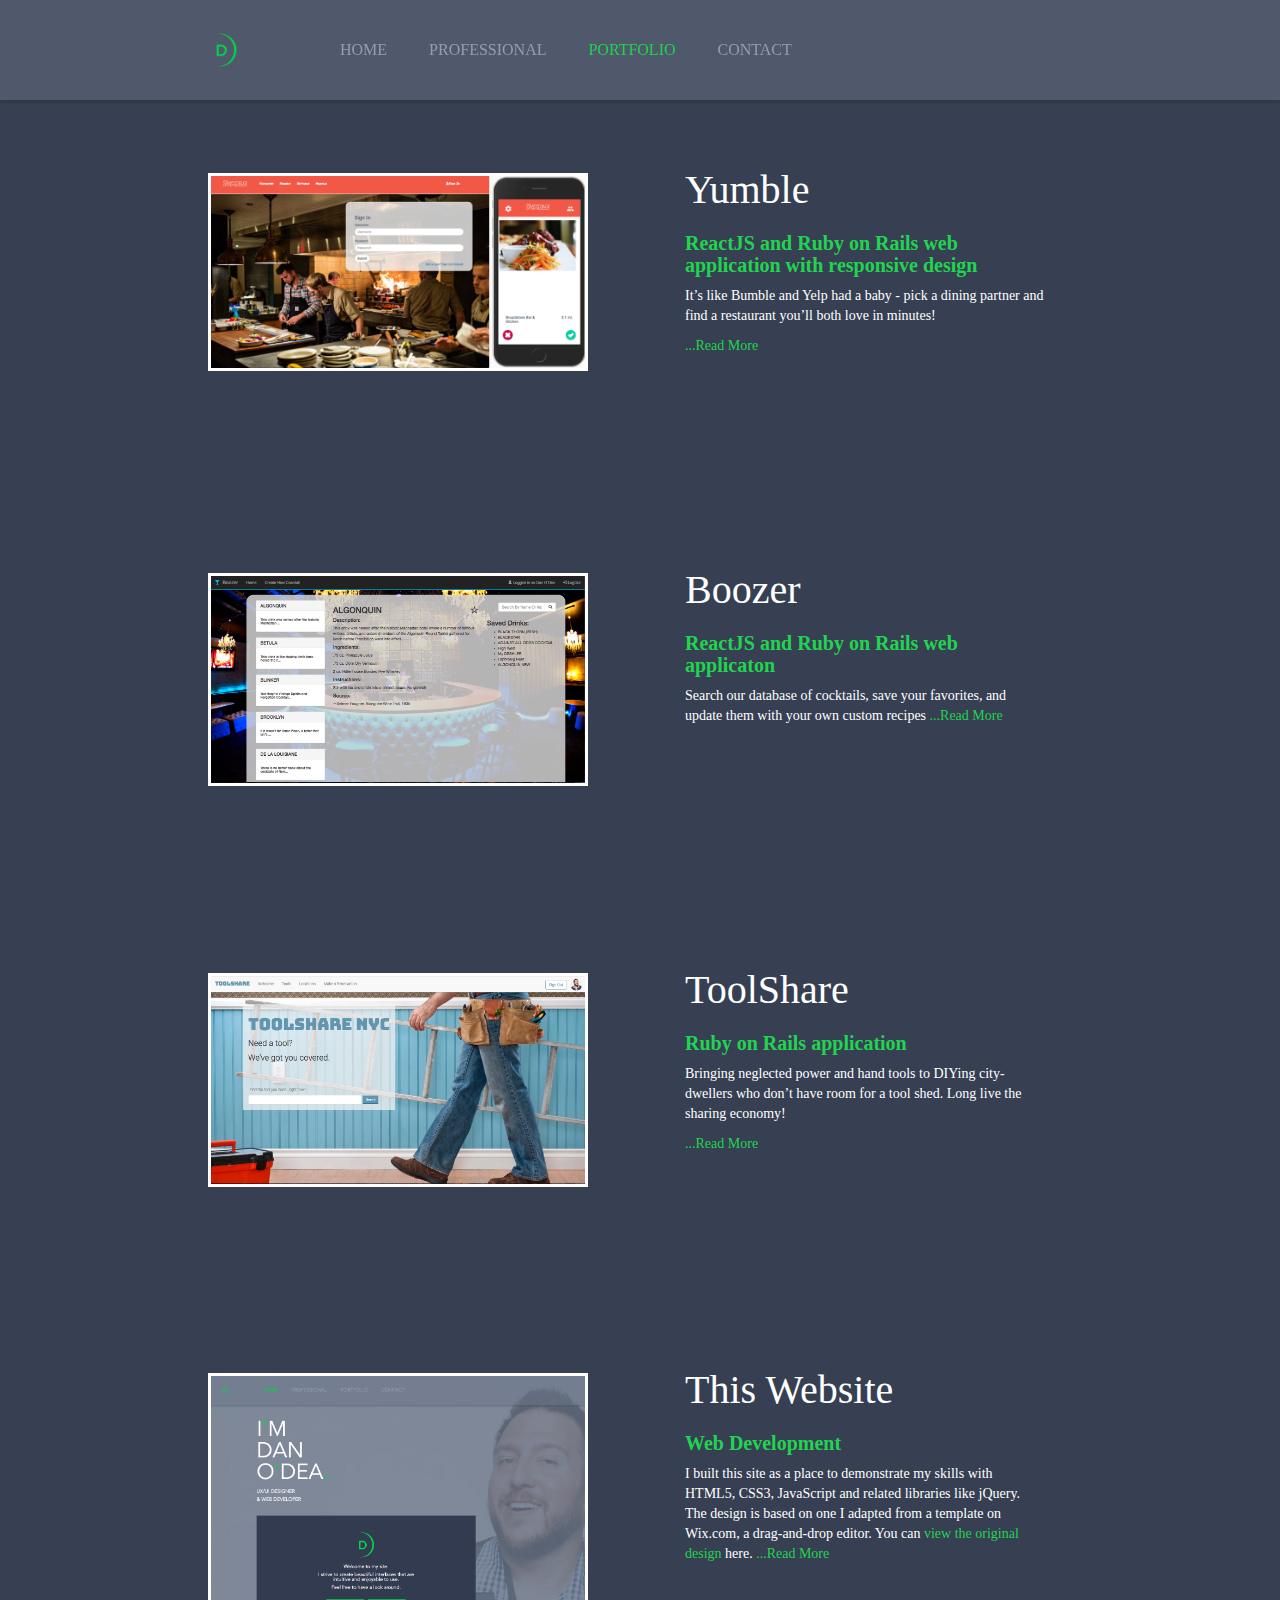
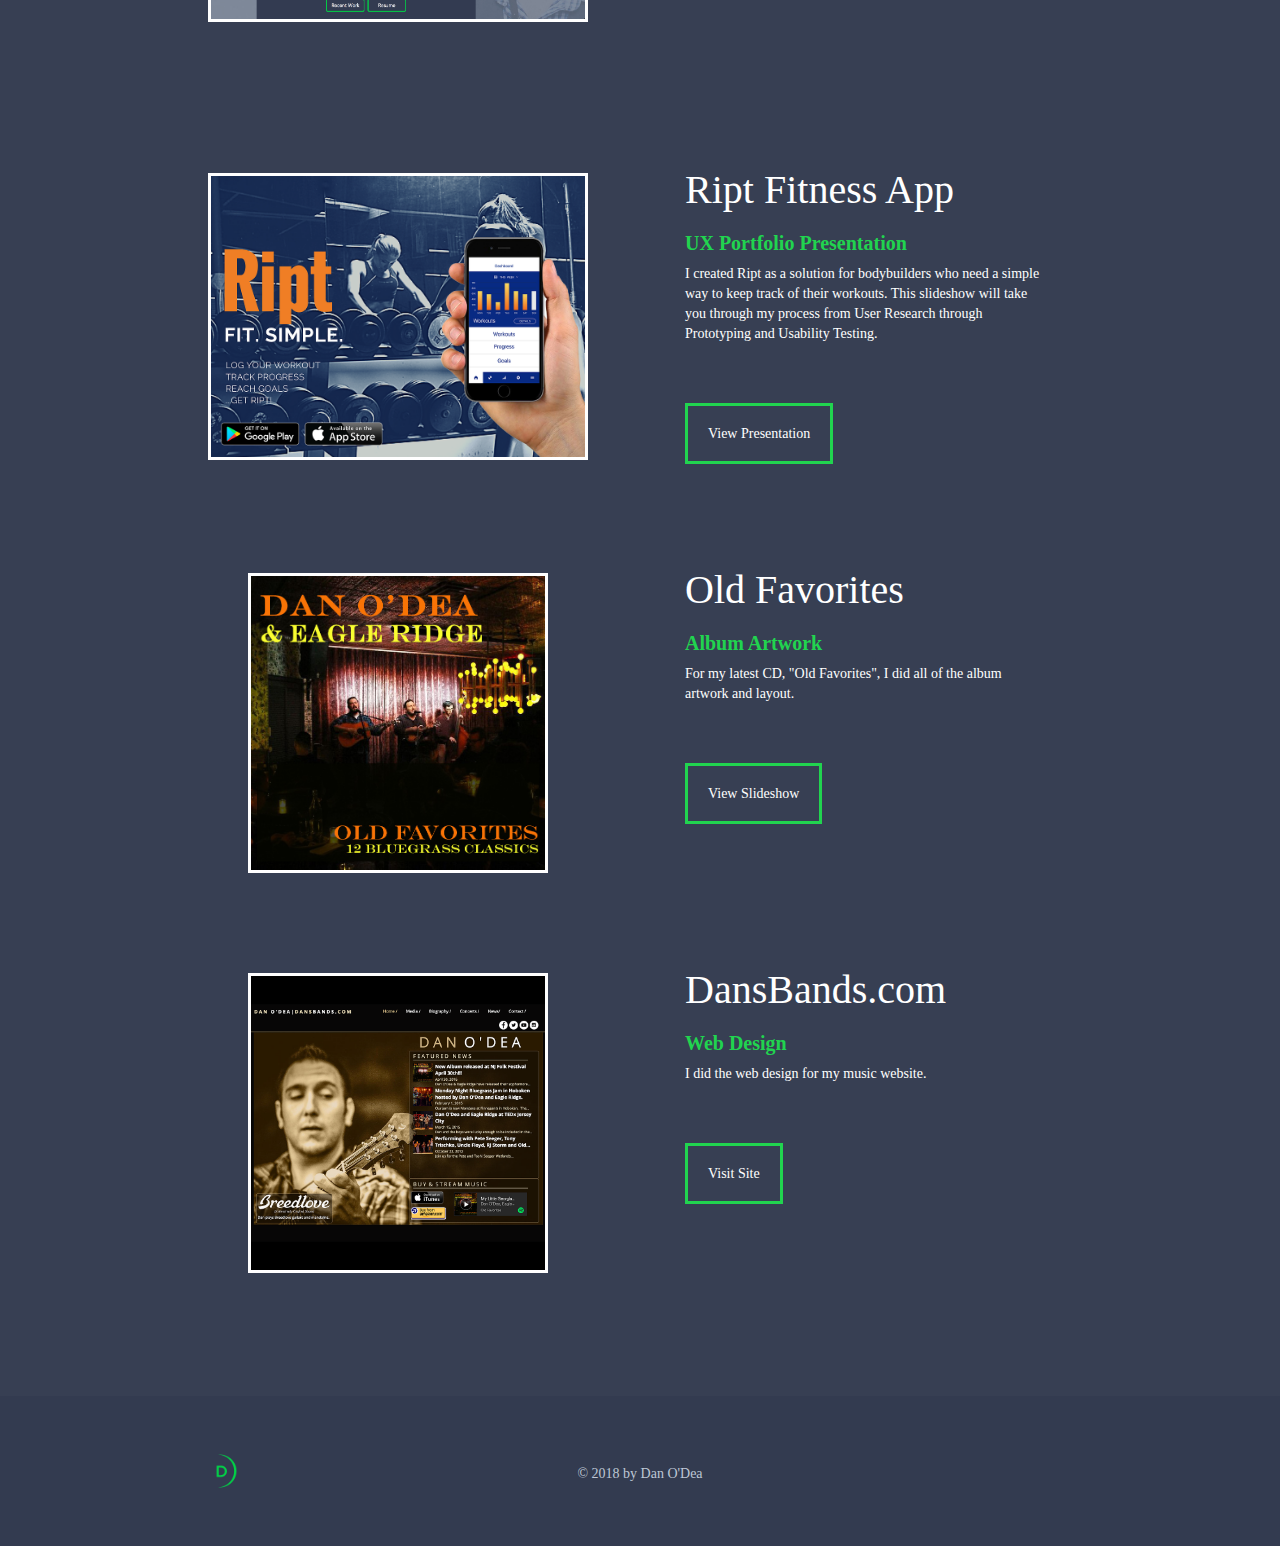
<file: portfolio.html>
<!DOCTYPE html>
<html lang="en">
<head>
    <meta name="viewport" content="width=device-width, initial-scale=1, maximum-scale=1, user-scalable=no">
    <meta charset="UTF-8">
    <title>Dan O'Dea Media</title>
    <link rel="icon" type="image/png" href="Media/Favicon3.png"/>
    <link rel='stylesheet' href='CSS/style.css'/>
    <link rel="stylesheet" href="https://maxcdn.bootstrapcdn.com/bootstrap/3.3.7/css/bootstrap.min.css">
    <script src="https://ajax.googleapis.com/ajax/libs/jquery/3.2.1/jquery.min.js"></script>
    <script src="https://maxcdn.bootstrapcdn.com/bootstrap/3.3.7/js/bootstrap.min.js"></script>
</head>


<body data-spy="scroll" data-target="#navbar-example">

<div class="wrapper">

    <div class="smooth" id="home">
        <div class="footer2">
            <div class="footer2-left">
                <img class="icon" src="Media/Favicon2.png" height="40px" width="40px"/>
            </div>
            <div class="footer2-center" id="navbar-example">
                <ul class="nav nav-pills green" role="tablist">
                    <li><a href="index.html">HOME</a></li>
                    <li><a href="index.html#professional">PROFESSIONAL</a></li>
                    <li><a href="#portfolio">PORTFOLIO</a></li>
                    <li><a href="index.html">CONTACT</a></li>
                </ul>
            </div>
        </div>
    </div>



    <div class="jumbotron" id="portfolio">
        <div class="main2">
            <div class="container">
                <div class="row">
                    <div class="col-md-6">
                        <img src="Media/Photos/yumble.png" width="380px"/>
                    </div>
                    <div class="col-md-4" id="yumble">
                        <h2>Yumble</h2>
                        <h3>ReactJS and Ruby on Rails web application with responsive design</h3>
                        <p class="p1">It’s like Bumble and Yelp had a baby - pick a dining partner and find a restaurant you’ll both love in minutes!</p>
                        <span class="more-1" id="view" href="#"/>...Read More</span>
                        <div class="p2-1">
                          <ul>
                            <li>+ Technologies: ReactJS, Ruby on Rails, AJAX, CSS</li>
                            <li>+ Employed Responsive Design Principles to build a Mobile-First application that expands into an immersive Desktop Experience</li>
                            <li>+ Integrated the Yelp Business Search API to bring a wide array of restaurant data to users</li>
                            <li>+ Made use of Location Services to expedite the user’s onboarding process</li>
                            <li>+ Incorporated the swiping interactions and the “It’s a Match” modal to provide an authentic user experience.</li>
                          </ul>
                          <p>
                            <a href="https://dansbands.github.io/yumble/" target="_blank" id="view">Try it Live</a> |
                            <a href="https://youtu.be/10hwYAqOaKw" target="_blank" id="view">Demo Video</a> |
                            <a href="https://github.com/dansbands/yumble" target="_blank" id="view">Front End Repo</a> |
                            <a href="https://github.com/dansbands/yumble-backend" target="_blank" id="view">Back End Repo</a>
                            <br> - Username: stormy
                            <br>- Password: 123
                            <br><span class="less-1" id="view" href="#">Show less</span>
                          </p>
                        </div>
                    </div>
                </div>
                <div class="row">
                    <div class="col-md-6">
                        <img src="Media/Photos/boozer.png" width="380px"/>
                    </div>
                    <div class="col-md-4" id="boozer">
                        <h2>Boozer</h2>
                        <h3>ReactJS and Ruby on Rails web applicaton</h3>
                        <p class="p1">Search our database of cocktails, save your favorites, and update them with your own custom recipes
                        <span class="more-2" id="view" href="#">...Read More</span></p>
                        <div class="p2-2">
                          <ul>
                            <li>+ Technologies: ReactJS, Ruby on Rails, AJAX, CSS</li>
                            <li>+ Extended Bootstrap with custom styles to build an elegant, intuitive interface</li>
                            <li>+ Enabled a shared library of cocktails while also allowing unique customizations per user through data modeling</li>
                            <li>+ Used authorization and React Router to limit access to authorized users</li>
                          </ul>
                          <p>
                            <a href="#" target="_blank" id="view">Try it Live</a> |
                            <a href="#" target="_blank" id="view">Demo Video</a> |
                            <a href="#" target="_blank" id="view">Front End Repo</a> |
                            <a href="#" target="_blank" id="view">Back End Repo</a>
                            <br> - Username: dansbands
                            <br>- Password: expertleveldrinker
                            <br><span class="less-2" id="view" href="#">Show less</span>
                          </p>
                        </div>
                    </div>
                </div>
                <div class="row">
                    <div class="col-md-6">
                        <img src="Media/Photos/toolshare.png" width="380px"/>
                    </div>
                    <div class="col-md-4" id="toolshare">
                        <h2>ToolShare</h2>
                        <h3>Ruby on Rails application</h3>
                        <p class="p1">Bringing neglected power and hand tools to DIYing city-dwellers who don’t have room for a tool shed. Long live the sharing economy!</p>
                        <span class="more-3" id="view" href="#">...Read More</span>
                        <div class="p2-3">
                          <ul>
                            <li>+ Technologies: Ruby on Rails, CSS</li>
                            <li>+ Incorporated Bootstrap to give the application a professionally-styled initial layout</li>
                            <li>+ Employed Google Fonts to add font styling with a unique feel</li>
                            <li>+ Added custom CSS to give the application a uniquely styled presentation</li>
                          </ul>
                          <p>
                            <a href="#" target="_blank" id="view">Try it Live</a> |
                            <a href="#" target="_blank" id="view">Demo Video</a> |
                            <a href="#" target="_blank" id="view">Github Repo</a>
                            <br> - Username: dan@dan.com
                            <br>- Password: dandan
                            <br><span class="less-3" id="view" href="#">Show less</span>
                          </p>
                        </div>
                    </div>
                </div>
                <div class="row">
                    <div class="col-md-6">
                        <img src="Media/Photos/danodeamedia.png" width="380px"/>
                    </div>
                    <div class="col-md-4" id="site">
                        <h2>This Website</h2>
                        <h3>Web Development</h3>
                        <p class="p1">I built this site as a place to demonstrate my skills with HTML5, CSS3, JavaScript and related libraries like jQuery.  The design is based on one I adapted from a template on Wix.com, a drag-and-drop editor.  You can <a id="view" href="https://www.danodeamedia.com" target="_blank">view the original design</a> here. <span class="more-4" id="view" href="#">...Read More</span></p>
                        <p class="p2-4">My initial goal was to rebuild my Wix site using purely the development skills I had at the time.  As it has progressed, I have improved the experience by adding a fixed global navigation element, and by repositioning content to prioritize the needs of my users. I hope to continue to demonstrate good User Experience principles through my design as I learn new skills and attempt to incorporate them.  Keep in mind, it is a work in progress.  Enjoy!  <span class="less-4" id="view" href="#"a>Less</span></p>
                    </div>
                </div>
                <div class="row" id="even">
                    <div class="col-md-6">
                    <img src="Media/Photos/Ript.png" width="380px"/>
                </div>
                    <div class="col-md-4" id="ript">
                    <h2>Ript Fitness App</h2>
                    <h3>UX Portfolio Presentation</h3>
                    <p>I created Ript as a solution for bodybuilders who need a simple way to keep track of their workouts.  This slideshow will take you through my process from User Research through Prototyping and Usability Testing.</p>
                    <a class="button" href="Media/Photos/Portfolio Presentation - Ript.pdf" target="_blank">View Presentation</a>

                </div>
                </div>
                <div class="row">
                    <div class="col-md-6">
                    <img src="Media/Photos/Fox Album Cover Alt2.jpg" width="300px"/>
                </div>
                    <div class="col-md-4" id="old">
                    <h2>Old Favorites</h2>
                    <h3>Album Artwork</h3>
                    <p>For my latest CD, "Old Favorites", I did all of the album artwork and layout.</p>
                    <a class="button" href="#">View Slideshow</a>
                </div>
                 </div>
                <div class="row" id="even">
                    <div class="col-md-6">
                    <img src="Media/Photos/DansBands.png" width="300px"/>

                </div>
                    <div class="col-md-4" id="web">
                         <h2>DansBands.com</h2>
                        <h3>Web Design</h3>
                        <p>I did the web design for my music website.</p>
                        <a class="button" href="http://www.dansbands.com">Visit Site</a>

                    </div>
                </div>
            </div>
        </div>
    </div>





    <div class="footer">
        <div class="footer-left">
            <img class="icon" src="Media/Favicon2.png" height="40px" width="40px"/>
        </div>
        <div class="footer-center">
            <p>© 2018 by Dan O'Dea</p>
        </div>
    </div>

</div>

<div class="bottom-nav">
    <div class="container">
        <div class="row" id="navbar-example">
            <ul class="stubborn">
                <li><a href="index.html#home"><img src="Media/Icons/Home.svg"/></a></li>
                <li><a href="index.html#professional"><img src="Media/Icons/Professional.svg"/></a></li>
                <li><a href="index.html#portfolio"><img src="Media/Icons/Portfolio.svg"/></a></li>
                <li><a href="index.html#contact"><img src="Media/Icons/Contact.svg"/></a></li>
            </ul>
        </div>
    </div>
</div>

<script src="JS/portfolio.js" type="text/javascript"></script>


</body>
</html>
</file>
<file: CSS/style.css>
/**
    CSS RESET
 */


/* http://meyerweb.com/eric/tools/css/reset/
   v2.0 | 20110126
   License: none (public domain)
*/

html, body, div, span, applet, object, iframe,
h1, h2, h3, h4, h5, h6, p, blockquote, pre,
a, abbr, acronym, address, big, cite, code,
del, dfn, em, img, ins, kbd, q, s, samp,
small, strike, strong, sub, sup, tt, var,
b, u, i, center,
dl, dt, dd, ol, ul, li,
fieldset, form, label, legend,
table, caption, tbody, tfoot, thead, tr, th, td,
article, aside, canvas, details, embed,
figure, figcaption, footer, header, hgroup,
menu, nav, output, ruby, section, summary,
time, mark, audio, video {
    margin: 0;
    padding: 0;
    border: 0;
    font-size: 100%;
    font: inherit;
    vertical-align: baseline;
}
/* HTML5 display-role reset for older browsers */
article, aside, details, figcaption, figure,
footer, header, hgroup, menu, nav, section {
    display: block;
}
body {
    line-height: 1;
}
ol, ul {
    list-style: none;
}
blockquote, q {
    quotes: none;
}
blockquote:before, blockquote:after,
q:before, q:after {
    content: '';
    content: none;
}
table {
    border-collapse: collapse;
    border-spacing: 0;
}
/**
    END RESET
 */
html {
    font-family:Avenir;
}

/*
#scroll {
    display: none;
}
*/

.wrapper {
    height: 90%;
}



.green a {
    font-size: 16px;
    margin: 0 10px;
    padding: 0px!important;
}



.green a:hover {
    background-color: transparent!important;


}

.green .active a,
.green .active a:hover {
    background-color: transparent!important;
    color: #21d44f!important;
}


.gray {
    color: #BEC7D5;
}

.title {
    font-size: 55px;
    letter-spacing: 10px;
    font-weight: bold;
    margin-bottom: 20px;
}

.subtitle {
    font-size: 30px;
    letter-spacing: 3px;
    margin-bottom: 20px;
}

.header {
    background-color: rgba(106,116,134,0.5);
    box-shadow: 0 3px 2px rgba(24, 24, 24, 0.2);
    font-family: arial;
    position: absolute;
    height: 100px;
    width: 100%;
    top: 0;
    left: 0;
}

.header .container-outer {
    position: relative;
    height: 100%;
    width: 100%;
}

.header .container {
    position: absolute;
    top: 50%;
    left: 50%;
    transform: translate(-50%, -50%);
    min-width: 600px;
    min-height: 80px;
}

.header ul {
    min-width: 450px;
    position: absolute;
    transform: translateX(-50%)translateY(-50%);
    top: 50%;
    left: 50%;
}

.header ul li {
    color: #7E8898;
    display: inline-block;
    padding: 0 10px;
}

.header a {
    text-decoration: none;
    color: #949EAE;
}

.header a:hover {
    color: lightgray;
}

.header img {
    position: absolute;
    top: 50%;
    left: 5%;
    transform: translateX(-50%)translateY(-50%);
}








.footer2{
    height:100px;
    background-color: rgba(106,116,134,0.5);
    box-shadow: 0 3px 2px rgba(24, 24, 24, 0.2);
    display: block;
    position: fixed;
    width: 100%;
    top: 0;
    left: 0;
    z-index: 10;
}

.footer2-left {
    /*background-color: gold;
        border: 3px white solid;*/
    display: inline-block;
    height: 50px;
    width:100px;
    top: 50%;
    left: 20%;
    position: absolute;
    transform: translate(-50%, -50%);

}

.footer2-center {
    /*background-color: gold;
    border: 3px white solid;*/
    display: inline-block;
    height: 50px;
    width: 50%;
    top: 50%;
    left: 50%;
    position: absolute;
    transform: translate(-50%, -50%);
    font-family: Avenir;

}

.footer2-center p {
    color: #BEC7D5;
    font-family: Avenir;
    text-align: left;
    margin-top: 18px;
}

.icon {
    position: absolute;
    top: 10%;

}

.footer2-center ul {
    min-width: 450px;
    position: absolute;
    transform: translateX(0%)translateY(-50%);
    top: 50%;
    left: 0%;
}

.footer2-center ul li {
    color: #7E8898;
    display: inline-block;
    padding: 0 10px;
}

.footer2 a {
    text-decoration: none;
    color: #949EAE;
    transition: 0.5s;
}

.footer2 a:hover {
    color: lightgray;
}

.footer2 a:active {
    color: #21d44f;
}

.footer2 a:focus {
    padding: 0px;
    background: transparent!important;
    color: #BEC7D5;
}

.active {
    color: #21d44f;
}

.footer2-right img {
    margin-top: 40px;
    margin-left: 85%;
}


.main {
    background: url(../Media/70_COLUMBUS_DAN_ODEA_BannerFlip3.jpg) no-repeat center center fixed;
    -webkit-background-size: cover;
    -moz-background-size: cover;
    -o-background-size: cover;
    background-size: cover;
    height: 500px;
    /*margin-top: 100px;
    position: absolute;
    width: 100%;
    background-color: gray;
    height: 600px;*/
    color: white;
    padding-bottom: 300px;
}

.main .container {
    position: absolute;
    width: 50%;
    text-align: left;
    /*top: 35%;
    left: 50%;
    transform: translate(-50%, -50%);*/
    margin-top: 150px;
    margin-left: 25%;
}

.main h1 {
    font-size: 70px;

}

#top {
    margin-top: 20px;
    margin-bottom: 10px;
}

.main .green {
    color: #21d44f;
}






.jumbotron{
    background: rgba(51,59,80,.98)!important;
    margin: 0!important;
}

.main2 {


    background-size: cover;
    min-height: 1600px;
    color: white;
    font-family: Avenir;
}

/*
.main2 div {
    border: 1px solid white!important;
    background-color: #7E8898;

}
*/

.main2 img {
    max-width: 380px;
}


.main2 h2 {
    font-size: 40px;
    font-weight: 300;
}

.main2 h3 {
    color: #21d44f;
    font-size: 20px;
    font-weight: 700;
}

.main2 .button {
    background-color: transparent;
    border: 3px solid #21d44f;
    padding: 20px;
    color: white;
}

.main2 .button:hover {
    background-color: #21d44f;
    color: #333B50;
    transition: 0.5s;
    text-decoration: none;
}

.main2 p {
    margin-bottom: 80px!important;
    font-size: 14px!important;
}

.main2 .container {
    margin-top: 100px;
}

.main2 .row {
    min-height: 400px;
}

.main2 img {
    margin-left: 100px;
    margin-top: 25px;
    border: 3px solid white;
}

.main2 .col-md-6 {
    text-align: center!important;
}

.main2 .col-md-4 {
    margin-left:30px;
}

.more,
.less{


}

.main2 .p1 {
    margin-bottom: 10px!important;
}

.main2 #view {
    border: none;
    padding: 0;
    margin: 0;
    color: #21d44f;
}

.main2 #view :hover {
    border: none;
    padding: 0;
    margin: 0;
    background-color: none;
    color: #21d44f;
}



.welcome-outer {
    position: relative;
}

.welcome {
    position: absolute;
    background-color: #333B50;
    color: white;
    height: 400px;
    width: 50%;
    top: 50%;
    left: 50%;
    transform: translate(-50%, -85%);
}

.welcome .container {
    position: relative;
    width: 50%;
    text-align: center;
    top: 45%;
    left: 50%;
    transform: translate(-50%, -50%);

}

.welcome img {
    height: 100px;
    width: 100px;
}

.welcome h1 {
    margin: 10px;
}

.welcome h2 {
    margin: 0 0 15px;
}

.welcome .btn {
    text-decoration: none;
    color: white;
    border: #21d44f 3px solid;
    padding: 10px;
    width: 100px;
    display: inline-block;
    transition: 0.5s;
    border-radius: 6px;
    margin-top: 15px;
}

.btn + .btn {
    margin-left: 5px;
}

.welcome .btn:hover {
    background-color: #21d44f;
    color: #333B50;
    transition: 0.5s;
}

.professional {
    padding-top: 150px;
    background: url(../Media/laptop-journal-book-coffee.jpg) no-repeat center center fixed;
    -webkit-background-size: cover;
    -moz-background-size: cover;
    -o-background-size: cover;
    background-size: cover;
    height: 800px;
    color: white;
    font-family: Arial;
}

.professional .container {
    position: relative;
    width: 90%;
    text-align: center;
    top: 50%;
    left: 50%;
    transform: translate(-50%, -50%);
}

.professional .left {
    background-color: gold;
    display: inline-block;
    clear: left;
    height: 280px;

}

.professional .center {
    display: inline-block;
    height: 280px;
    width: 80%;
    font-family:Avenir;
    margin-top: 50px;
}


.professional ul{
    margin-top: 40px;
    margin-left: 100px;
    text-align: right;
    font-family: Avenir;
    text-transform: uppercase;
}

.professional li{
    margin-top: 20px;
}




/*Bar Graph Animation CSS*/

@import url(http://fonts.googleapis.com/css?family=Oswald:700);
@import url(http://fonts.googleapis.com/css?family=Open+Sans+Condensed:300,700);

@-keyframes grow-95{
    from { right: 100%; }
    to   { right: 5%; }
}

@-webkit-keyframes grow-95{
    from { right: 100%; }
    to   { right: 5%; }
}

@-keyframes grow-90{
    from { right: 100%; }
    to   { right: 10%; }
}

@-webkit-keyframes grow-90{
    from { right: 100%; }
    to   { right: 10%; }
}

@-keyframes grow-85{
    from { right: 100%; }
    to   { right: 15%; }
}

@-webkit-keyframes grow-85{
    from { right: 100%; }
    to   { right: 15%; }
}

@-keyframes grow-80{
    from { right: 100%; }
    to   { right: 20%; }
}

@-webkit-keyframes grow-80{
    from { right: 100%; }
    to   { right: 20%; }
}

@-keyframes grow-75{
    from { right: 100%; }
    to   { right: 25%; }
}

@-webkit-keyframes grow-75{
    from { right: 100%; }
    to   { right: 25%; }
}

@-keyframes grow-60{
    from { right: 100%; }
    to   { right: 40%; }
}

@-webkit-keyframes grow-60 {
    from {
        right: 100%;
    }
    to {
        right: 40%;
    }
}

@-keyframes grow-50 {
    from { right: 100%; }
    to   { right: 50%; }
}

@-webkit-keyframes grow-50 {
    from { right: 100%; }
    to   { right: 50%; }
}

@-keyframes text-dissolve {
    from {
        opacity: 0;
    }

    to {
        opacity: 100%;
    }
}

@-webkit-keyframes text-dissolve {
    from {
        opacity:0;}
    to   {
        opacity:100%; }
}


#skills {
    margin: 10px auto 0 auto;
    position: relative;
    width: 98%;
}

#apps {
    float: left;
    text-align: right;
    width: 15%;
    margin-right: 10px;
}

#apps p {
    padding: 10.5px 0;
    position: relative;
    text-align: right;
    z-index: 2;
    color: lightgray;
}

#scale {
    padding-bottom: 30px;
    position: absolute;
    left: 0;
    right: 0;
    bottom: -30px;
}

#scale p {
    position: absolute;
    bottom: 0;
    left: -0.30%;
}

#scale p.one { left: 24%; }
#scale p.two { left: 49%; }
#scale p.three { left: 74%; }
#scale p.four { left: 99%; }

.grid {
    border-left: 1px dotted lightgray;
    border-bottom: 1px dotted lightgray;
    float: left;
    padding: 10px 0;
    position: relative;
    width: 70%;
    -webkit-animation-play-state: paused;
}

.wrapper75 {
    float: left;
    height: 15px;
    margin-bottom: 20px;
    position: relative;
    width: 100%;
    z-index: 1;
}

.bar {
    float: left;
    height: 15px;
    margin-bottom: 22.5px;
    position: relative;
    width: 100%;
    z-index: 1;
}

.bar .right {
    -webkit-animation-duration: 10s;
    -webkit-animation-name: text-dissolve;
}

.bar .inner, .inner2, .inner3, .inner4 {
    background-color: #21d44f;
    position: absolute;
    bottom: 0;
    left: 0;
    top: 0;
    text-align: right;
}

.bar .outer {
    background-color: gray;
    position: absolute;
    bottom: 0;
    left: 0;
    top: 0;
    text-align: right;
}


.bar.pct-95 .inner {
    -webkit-animation-duration: 2s;
    -webkit-animation-name: grow-95;
    right: 5%;
}

.bar.pct-95 .inner2 {
    -webkit-animation-duration: 3s;
    -webkit-animation-name: grow-95;
    right: 5%;
}

.bar.pct-95 .inner3 {
    -webkit-animation-duration: 4s;
    -webkit-animation-name: grow-95;
    right: 5%;
}

.bar.pct-95 .inner4 {
    -webkit-animation-duration: 6s;
    -webkit-animation-name: grow-95;
    right: 5%;
}

.bar.pct-95 .right {
    right: 10%;
    text-align: right;
    width: 105%;
}

.bar.pct-90 .inner {
    -webkit-animation-duration: 2s;
    -webkit-animation-name: grow-90;
    right: 10%;
}

.bar.pct-90 .right {
    right: 10%;
    text-align: right;
    width: 100%;
}

.bar.pct-85 .inner {
    -webkit-animation-duration: 4s;
    -webkit-animation-name: grow-85;
    right: 15%;
}

.bar.pct-85 .inner2 {
    -webkit-animation-duration: 7s;
    -webkit-animation-name: grow-85;
    right: 15%;
}

.bar.pct-85 .right {
    right: 10%;
    text-align: right;
    width: 95%;
}

.bar.pct-80 .inner {
    animation-duration: 2s;
    animation-name: grow-80;
    -webkit-animation-duration: 2s;
    -webkit-animation-name: grow-80;
    right: 20%;
}

/**
    Add css animation delay here.
    Include both prefixed and not-prefixed
 */





.bar.pct-75 .inner {
    -webkit-animation-duration: 8s;
    -webkit-animation-name: grow-75;
    right: 25%;
}

.bar.pct-75 .right {
    right: 10%;
    text-align: right;
    width: 85%;
}

.bar.pct-50 .inner {
   -webkit-animation-duration: 5s;
    -webkit-animation-name: grow-50;
    right: 50%;
}

.bar.pct-50 .right {
    right: 10%;
    text-align: right;
    background-color: #BEC7D5;
    width: 60%;
}

.v-divider {
    border-right: 1px dotted #BEC7D5;
    position: absolute;
    left: 0;
    right: 25%;
    bottom: 0;
    top: 0;
    z-index: 0;
}

.v-divider.one { right: 75%; }
.v-divider.two { right: 50%; }






.portfolio {
    padding-top: 300px;
    background: url(../Media/chrysler-center-bg.jpg) no-repeat center center fixed;
    -webkit-background-size: cover;
    -moz-background-size: cover;
    -o-background-size: cover;
    background-size: cover;
    height: 800px;
    color: white;
    font-family: Arial;
}

.portfolio .container {
    position: relative;
    width: 70%;
    text-align: center;
    top:  15%;
    left: 50%;
    transform: translate(-50%, -50%);
}

.portfolio a {
    color: #BEC7D5;
    transition: 0.5s;
}

.portfolio a:hover {
    color: #21d44f;
    transition: 0.5s;
}

.portfolio .row {
    height: 320px;
    margin-top: 50px;
}

.portfolio img {
    display: inline-block;
    margin: 0 12px;
    border: 3px solid white;
}



.contact-outer {
    position: relative;
}

#contact {
    height: 700px;
    position: absolute;
    color: white;
    text-align: center;
    left: 50%;
    top: 50%;
    transform: translate(-50%, -50%);
    /*background-color: #BEC7D5;*/
}

.contact-inner {
    height: 400px;
    background-color: #333B50;
    width: 100%;
    margin: 150px 0;
    position: relative;
    font-family: Avenir;
}

.column1 {
    width: 40%;
    height: 80%;
    display: inline-block;
    margin-top: 180px;
    left: 50%;
    top: 50%;
    transform: translate(10%, -50%);
    text-align: left;
    position: static;
    float: left;
    line-height: 200%;
}

.column1 h1 {
    font-size: 40px;
    margin: 15px 0;
}

.column1 p {
    font-size: 16px;
}

.column2 {
    width: 40%;
    height: 80%;
    display: inline-block;
    margin: 0%;
    left: 50%;
    top: 50%;
    transform: translate(-5%, 10%);
    position: static;
    float: right;
    text-align: left;
    font-family: Avenir;
    font-weight: 100;


}

.column2 .btn {
    text-decoration: none;
    color: white;
    background: none;
    border: #21d44f 3px solid;
    padding: 10px;
    width: 100px;
    display: inline-block;
    transition: 0.5s;
    border-radius: 6px;
    margin-top: 20px;
}


.column2 .btn:hover {
    background-color: #21d44f;
    color: #333B50;
    transition: 0.5s;
}



.form-control {
    margin-bottom: 15px;
    display: inline-block;
    width: 90%;

}

label {
    display: inline-block;
    max-width: 100%;
    margin-bottom: 5px;
}

.professional2 {
    padding-top: 250px;
    background: url(../Media/laptop-journal-book-coffee.jpg) no-repeat center center fixed;
    -webkit-background-size: cover;
    -moz-background-size: cover;
    -o-background-size: cover;
    background-size: cover;
    height: 250px;
    color: white;
    font-family: Arial;
}



.footer{
    height:150px;
    background-color: #333B50;
    display: block;
    position: relative;
}

.footer-left {
    /*background-color: gold;
        border: 3px white solid;*/
    display: inline-block;
    height: 50px;
    width:100px;
    top: 50%;
    left: 20%;
    position: absolute;
    transform: translate(-50%, -50%);

}

.footer-center {
    /*background-color: gold;
    border: 3px white solid;*/
    display: inline-block;
    height: 50px;
    width: 50%;
    top: 50%;
    left: 50%;
    position: absolute;
    transform: translate(-50%, -50%);

}

.footer-center p {
    color: #BEC7D5;
    font-family: Avenir;
    text-align: center;
    margin-top: 18px;
}

.icon {
    position: absolute;
    top: 10%;

}

.bottom-nav{
    height: 60px;
    margin-top: 90%;
    display: block;
    z-index: 10;
    background-color: #41495d;
    border-top: 1px solid #333B50;
    position: fixed;
    bottom:0px;
    left:0px;
    right:0px;
    text-align: center;
}

.bottom-nav ul {
    list-style: none;
}

.bottom-nav li {
    padding: 15px 3px;
    display: inline-block;
    margin: 0 4%;


}

.bottom-nav img {
    color: white;
    height: 25px;
}

.bottom-nav a {
    text-decoration: none;
    color: #949EAE;
    transition: 0.5s;
}



.bottom-nav a:hover {
    color: lightgray;
}

.bottom-nav a:active {
    color: #21d44f;
}





/*Media Query - Mobile*/

@media only screen and (max-width: 480px), (max-width: 760px) and (orientation: landscape) {


    .footer2 {
        height: 50px;
    }


    .footer2-center ul {
        display: none;
    }

    .main {
        height: 200px;
    }

    .main h1 {
        font-size: 40px;
    }

    .main .container {
        margin-top: 60px;
        margin-left: 15%;
    }

    .welcome {
        width: 100%;
        height: 280px;
    }

    .welcome h2 {
        margin: 0;
    }

    .welcome img {
        height: 50px;
        width: 50px;
    }

    .welcome .container {
        width: 300px;
        margin-right: 0;
    }

    .welcome .btn {
        border: #21d44f 1px solid;
    }

    .professional {
        padding-top: 50px;
        height: 660px;
    }

    .professional .center {
        margin-top: 0;
        width: 100%;
    }

    .professional .container {
        top: 40%;

    }

    #apps{
        width: 25%;
    }

    .grid{
        width: 60%;
    }

    .bar.pct-95 .right{
        width: 115%;
    }

    .bar.pct-85 .right{
        width: 105%;
    }

    .bar.pct-75 .right{
        width: 95%;
    }

    #scale p{
        font-size: 12px;
    }

    .title {
        font-size: 24px;
        letter-spacing: 3px;
    }

    .subtitle {
        font-size: 16px;
    }

    .portfolio {
        padding-top: 250px;
        height: 1200px;
    }

    .portfolio .container {
        top: 5%;

    }

    .portfolio img {
        width: 80%;
        margin: 10px 10%;
        display: block;
        text-align: center;
    }

    #contact {
        width: 100%;
        height: 250px;
    }

    .column2 .btn {
        border: #21d44f 1px solid;
    }


    .contact-inner {
        width: 100%;
        margin: 50px 0;
    }

    .column1 h1{
        font-size: 28px;
    }

    .footer {
        display: none;
    }

    .main2 {
        min-height: 2500px;
    }

    .main2 img {
        width: 80%;
        margin: 0 25px;
    }

    .main2 .container {
        margin-top: 0;
    }

    .main2 .row {
        margin-top: 50px;
        min-height: 550px;
        padding: 25px 0;
    }

    .main2 h2 {
        font-size: 32px;
    }

    .main2 p {
        margin-bottom: 30px!important;
    }

    #even {
        background: #41495d;
    }

}

/*Media Query - Tablet*/

@media only screen and (min-width: 450px) and (max-width: 780px) and (orientation: portrait), (min-width: 700px) and (max-width: 1040px) and (orientation: landscape) {


    .footer2 {
    }


    .footer2-center ul {
        display: none;
    }

    .main {
        height: 450px;
    }

    .main h1 {
       /*  font-size: 40px;  */
    }

    .main .container {
        margin-top: 160px;
        margin-left: 25%;
    }

    .welcome {
        margin-top: 150px;

    }

    .welcome h2 {
      /*  margin: 0; */
    }

    .welcome img {
      /*  height: 50px;
        width: 50px;*/
    }

    .welcome .container {
        width: 300px;
        margin-right: 0;
    }

    .welcome .btn {
        border: #21d44f 1px solid;
    }

    .professional {
        padding-top: 50px;
        height: 1200px;
    }

    #professional{
        margin-top: 200px;
    }

    .professional .center {
        width: 100%;
    }

    .professional .container {
        top: 40%;

    }

    #apps{
        width: 20%;
        font-size: 20px;
    }

    .grid{
        width: 60%;
    }

    .bar {
        height: 18px;
        margin-bottom: 24px;
    }
/*
    .bar.pct-95 .right{
        width: 115%;
    }

    .bar.pct-85 .right{
        width: 105%;
    }

    .bar.pct-75 .right{
        width: 95%;
    }

    #scale p{
      /*  font-size: 12px;
    }
    */

    .title {
      /*  font-size: 24px;
        letter-spacing: 3px;  */
    }

    .subtitle {
       /* font-size: 16px; */
    }

    .portfolio {
        padding-top: 250px;
        height: 1600px;
    }

    .portfolio .container {
        top: 10%;

    }

    .portfolio img {
        width: 65%;
        margin: 10px 0;
        text-align: center;
    }

    #contact {
        width: 80%;
        height: 700px;
    }

    .column2 .btn {
        border: #21d44f 1px solid;
    }

    .professional2 {
        height: 500px;
    }

    .contact-inner {
        width: 100%;
        margin: 150px 0;
    }

    .column1 h1{
        font-size: 28px;
    }

    .footer {
        display: none;
    }

    .main2 {
        min-height: 2500px;
    }

    .main2 img {
        width: 80%;
        margin: 0 25px;
    }

    .main2 .container {
        margin-top: 0;
    }

    .main2 .row {
        margin-top: 50px;
        min-height: 550px;
        padding: 25px 0;
    }

    .main2 h2 {
        font-size: 32px;
    }

    .main2 p {
        margin-bottom: 30px!important;
    }

    #even {
        background: #41495d;
    }

}




@media only screen and (min-width: 800px) and (orientation: portrait), (min-width: 1040px) and (orientation: landscape)  {
    .bottom-nav {
        display: none;
    }

    .footer2 ul {
        display: inline-block;
    }

}

/*
@-ms-viewport{
    width: device-width;
}
*/
</file>
